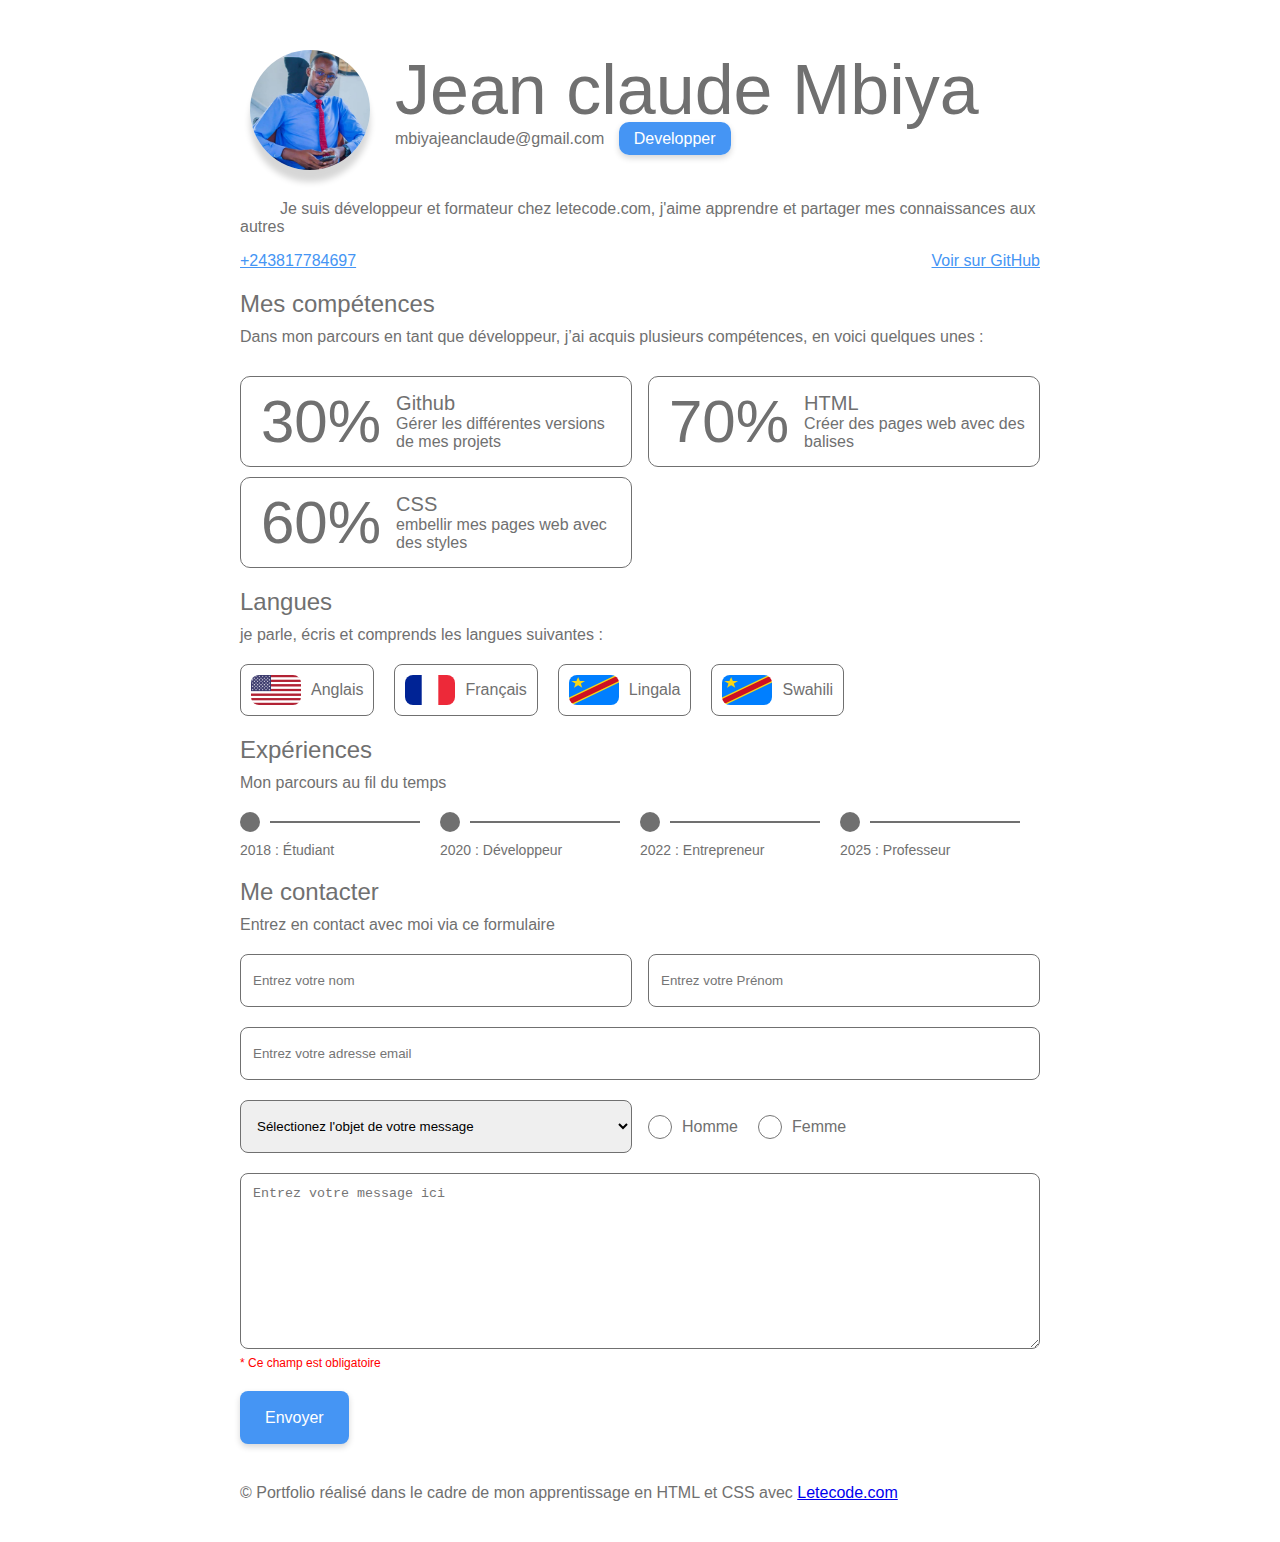
<file: index.html>
<!DOCTYPE html>
<html lang="fr">
<head>
    <meta charset="UTF-8">
    <meta http-equiv="X-UA-Compatible" content="IE=edge">
    <meta name="viewport" content="width=device-width, initial-scale=1.0">
    <title>Portfolio de Jean Claude Mbiya</title>
    <link rel="stylesheet" href="css/style.css">

    <!-- favicon / icon dans l'onglet du navigateur -->
    <link rel="apple-touch-icon" href="images/favicon.jpg">
    <link rel="icon" type="image/png" href="images/favicon.jpg">

    <!-- Les metas importantes à savoir -->
    <meta name="description" content="Mon Portfolio dans le cadre d'apprentissage en HTML, CSS et JS">
    
    <!-- OPEN GRAPH -->
    <meta property="og:locale" content="fr_FR" />
    <meta name="author" content="Letecode.com, Jean Claude Mbiya">
    <meta property="og:site_name" content="Portfolio">
    <meta property="og:title" content="Portfolio de Jean Claude Mbiya">
    <meta property="og:url" content="https://letecode.github.io/portfolio">
    <meta property="og:type" content="website">
    <meta property="og:image" content="https://letecode.github.io/portfolio/images/avatar.jpg">
    <meta property="og:description" content="Mon Portfolio dans le cadre d'apprentissage en HTML, CSS et JS">

    <meta name="twitter:card" content="summary_large_image" />
    <meta name="twitter:description" content="Mon Portfolio dans le cadre d'apprentissage en HTML, CSS et JS" />
    <meta name="twitter:title" content="Portfolio de Jean Claude Mbiyae" />

</head>
<body>
    <div class="container">
        <div class="header">
            <div class="header-data">
                <img src="" alt="photo de john doe" class="avatar">
                <div class="user-data">
                    <h1 class="title" id="title"></h1>
                    <div class="contact">
                        <a href="" class="mail"></a>
                        <span class="role"></span>
                    </div>
                </div>
            </div>
            <div class="header-info">
                <p class="info"></p>
                <div class="links">
                    <a href="" class="phone"></a>
                    <a href="" class="github">Voir sur GitHub</a>
                </div>
            </div>
        </div>

        <div class="section skills">
            <h2 class="section-title">Mes compétences</h2>
            <p class="section-description">Dans mon parcours en tant que développeur, j’ai acquis plusieurs
                compétences, en voici quelques unes :</p>
            <div class="skills-list">
              
            </div>
        </div>

        <div class="section lang">
            <h2 class="section-title">Langues</h2>
            <p class="section-description">je parle, écris et comprends les langues suivantes :</p>
            <div class="langs-list">
               
            </div>
        </div>

        <div class="section expert">
            <h2 class="section-title">Expériences</h2>
            <p class="section-description">Mon parcours au fil du temps</p>
            <div class="expert-list">
                

            </div>
        </div>

        <div class="section form">
            <h2 class="section-title">Me contacter</h2>
            <p class="section-description">Entrez en contact avec moi via ce formulaire</p>
            <form class="">
                <div class="form-row">
                    <div class="champ nom">
                        <input type="text" placeholder="Entrez votre nom" required>
                    </div>
                    <div class="champ prenom">
                        <input type="text" placeholder="Entrez votre Prénom" required>
                    </div>
                </div>

                <div class="champ email">
                    <input type="email" placeholder="Entrez votre adresse email" required>
                </div>

                <div class="form-row">
                    <div class="champ object">
                        <select name="" id="">
                            <option value="">Sélectionez l'objet de votre message</option>
                            <option value="">Objet 1</option>
                            <option value="">Objet 1</option>
                            <option value="">Objet 1</option>
                            <option value="">Objet 1</option>
                            <option value="">Objet 1</option>
                        </select>
                    </div>
                    <div class="radios genre">
                        <div class="radio-bloc">
                            <input type="radio" name="genre" id="homme">
                            <label for="homme">Homme</label>
                        </div>
                        <div class="radio-bloc">
                            <input type="radio" name="genre" id="femme">
                            <label for="femme">Femme</label>
                        </div>
                    </div>
                </div>

                <div class="champ message">
                   <textarea name="message" id="message" cols="30" rows="10" placeholder="Entrez votre message ici"></textarea>
                   <span class="error-message">* Ce champ est obligatoire</span>
                </div>

                <div class="champ button">
                    <button type="submit" class="btn-submit">Envoyer</button>
                </div>
            </form>

            <p class="copyright">© Portfolio réalisé dans le cadre de mon apprentissage en HTML et CSS avec <a href="http://Letecode.com">Letecode.com</a></p>
        </div>
    </div>

    <script src="js/script.js"></script>
</body>
</html>
</file>
<file: css/style.css>
*{
    margin: 0;
    box-sizing: border-box;
}

body {
    color: #707070;
    font-family: 'Helvetica Neue', Arial, Helvetica, sans-serif;
}

.container {
    max-width: 800px;
    margin: 40px auto;
}

.header-data {
    display: flex;
    padding: 10px;
}

.header-data .avatar {
    width: 120px;
    height: 120px;
    border-radius: 50%;
    object-fit: cover;
    margin-right: 25px;
    box-shadow: 0px 12px 6px rgba(0, 0, 0, 0.16);
}

.header-data .user-data .title {
    font-size: 70px;
    font-weight: 400;
}

.header-data .user-data .mail {
    text-decoration: none;
    color: inherit;
    font-weight: 300;
}

.header-data .user-data .mail:hover {
    text-decoration: underline;
    color: #4595F4;
}

.header-data .user-data .role {
    text-decoration: none;
    color: #fff;
    padding: 8px 15px;
    background-color: #4595F4;
    border-radius: 10px;
    margin-left: 10px;
    font-size: 16px;
    font-weight: 300;
    box-shadow: 0px 3px 6px rgba(0, 0, 0, 0.16);
}

.header-info {
    margin-top: 20px;
}

.header-info p {
    font-size: 16px;
    font-weight: 300;
    margin-bottom: 10px;
    text-indent: 40px;
}

.header-info .links {
    display: flex;
    margin-top: 16px;
    justify-content: space-between;
}

.header-info .links a {
    color: #4595F4;
    font-weight: 300;
}

.section {
    margin-top: 20px;
}
.section .section-title {
    font-size: 24px;
    font-weight: 400;
    margin-bottom: 10px;
}

.section .section-description {
    font-size: 16px;
    font-weight: 300;
}

.skills .skills-list {
    display: flex;
    flex-wrap: wrap;
    justify-content: space-between;
    margin-top: 20px;
}

.skills .skill-item {
    display: flex;
    align-items: center;
    padding: 10px;
    border: 1px solid #707070;
    border-radius: 10px;
    width: 49%;
    margin-top: 10px;
}

.skills .skill-item:hover,
.lang .lang-item:hover {
    border: none;
    background-color: #ACC2EA;
    color: #fff;
    box-shadow: 0px 3px 6px rgba(0, 0, 0, 0.16);
}

.skills .skill-item span {
    font-size: 60px;
    font-weight: 300;
    margin-left: 10px;
}

.skills .skill-item .skill {
    margin-left: 15px;
}

.skills .skill-item .title {
    font-weight: 400;
    font-size: 20px;
}

.skills .skill-item .description {
    font-weight: 300;
    font-size: 16px;
}

.lang .langs-list {
    margin-top: 20px;
    display: flex;
}

.lang .lang-item {
    display: flex;
    align-items: center;
    margin-right: 20px;
    border: 1px solid #707070;
    padding: 10px;
    border-radius: 8px;
}

.lang .lang-item span {
    margin-left: 10px;
}

.lang .langs-list .lang-flag {
    width: 50px;
    height: 30px;
    border-radius: 8px;
}

.expert .expert-list {
    margin-top: 20px;
    display: flex;
}

.expert .expert-item {
    margin-right: 20px;
    width: 25%;
}

.expert .expert-item .tagline {
    align-items: center;
    display: flex;
}

.expert .expert-item .tagline .dot {
    width: 20px;
    height: 20px;
    background-color: #707070;
    border-radius: 50%;
}

.expert .expert-item .tagline hr {
    width: calc(100% - 30px);
    margin-left: 10px;
    height: 2px;
    border: none;
    background-color: #707070;
}

.expert .expert-item .tag-data {
    margin-top: 10px;
    font-weight: 300;
    font-size: 14px;
}

.expert .expert-item:hover .tagline hr,
.expert .expert-item:hover .dot {
    background-color: #448E1D;
    color: #448E1D;
}

.form form {
    margin-top: 20px;
}

.form .form-row {
    display: flex;
    margin-bottom: 20px;
    justify-content: space-between;
}

.form .form-row .champ {
    width: 49%;
}

.form .champ.email {
    margin-bottom: 20px;
}

.form input:not([type=radio]), .form select, textarea {
    width: 100%;
    height: 53px;
    border-radius: 8px; 
    border: 1px solid #707070;
    padding: 0px 12px;  
}

.form input:focus,
.form input:focus-visible,
.form input:focus-within,
.form input::-moz-focus-inner {
    border: 1px solid #4595F4;
    outline: none;
    outline-color: #4595F4;
}

.form .radios {
    display: flex;
    width: 49%;
    align-items: center;
}

.form .radios .radio-bloc {
    margin-right: 20px;
    display: flex;
    align-items: center;
}
.form .radios input {
    width: 24px;
    height: 24px;
    margin-right: 10px;
}

.form textarea {
    height: auto;
    padding: 12px;
}

.form .champ .error-message {
    color: #FF0000;
    font-size: 12px;
}

.form .champ button.btn-submit {
    height: 53px;
    border-radius: 8px;
    background-color: #4595F4;
    color: #fff;
    font-weight: 400;
    font-size: 16px;
    border: none;
    margin-top: 20px;
    padding: 0px 25px;
    box-shadow: 0px 3px 6px rgba(0, 0, 0, 0.16);
    cursor: pointer;
}

.form .champ button.btn-submit:hover {
    background-color: #2680ee;
}

.copyright {
    margin-top: 40px;
    font-size: 16px;
    font-weight: 300;
}
</file>
